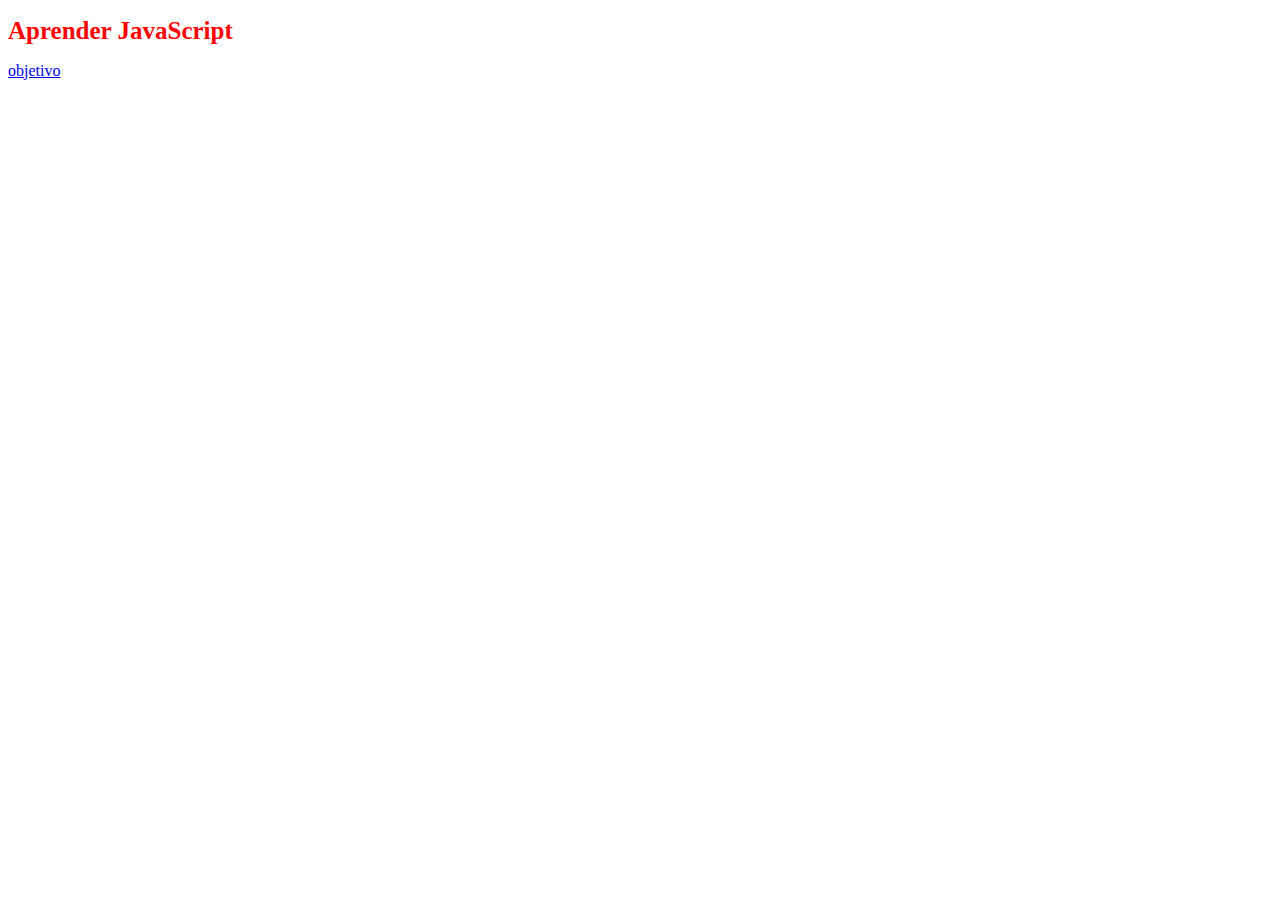
<file: index.html>
<!DOCTYPE html>
<html lang="en">
<head>
    <meta charset="UTF-8">
    <title>Document</title>
</head>
<body>
        <div id="parent">
            <h1 class="title red" id="title">Aprender JavaScript</h1>
            <!-- <p><strong>JavaScript</strong>qué es</p> -->
            <a href="https://diveintocode.jp/" id="btn">objetivo</a>
        </div>


    <script type="text/javascript" src="javascript/sample.js"></script>
</body>

<style>
    .title {
        font-size: 25px;
    }

    .red {
        color: red;
    }

    .background_pink {
        background: pink;
    }
</style>
</html>
</file>
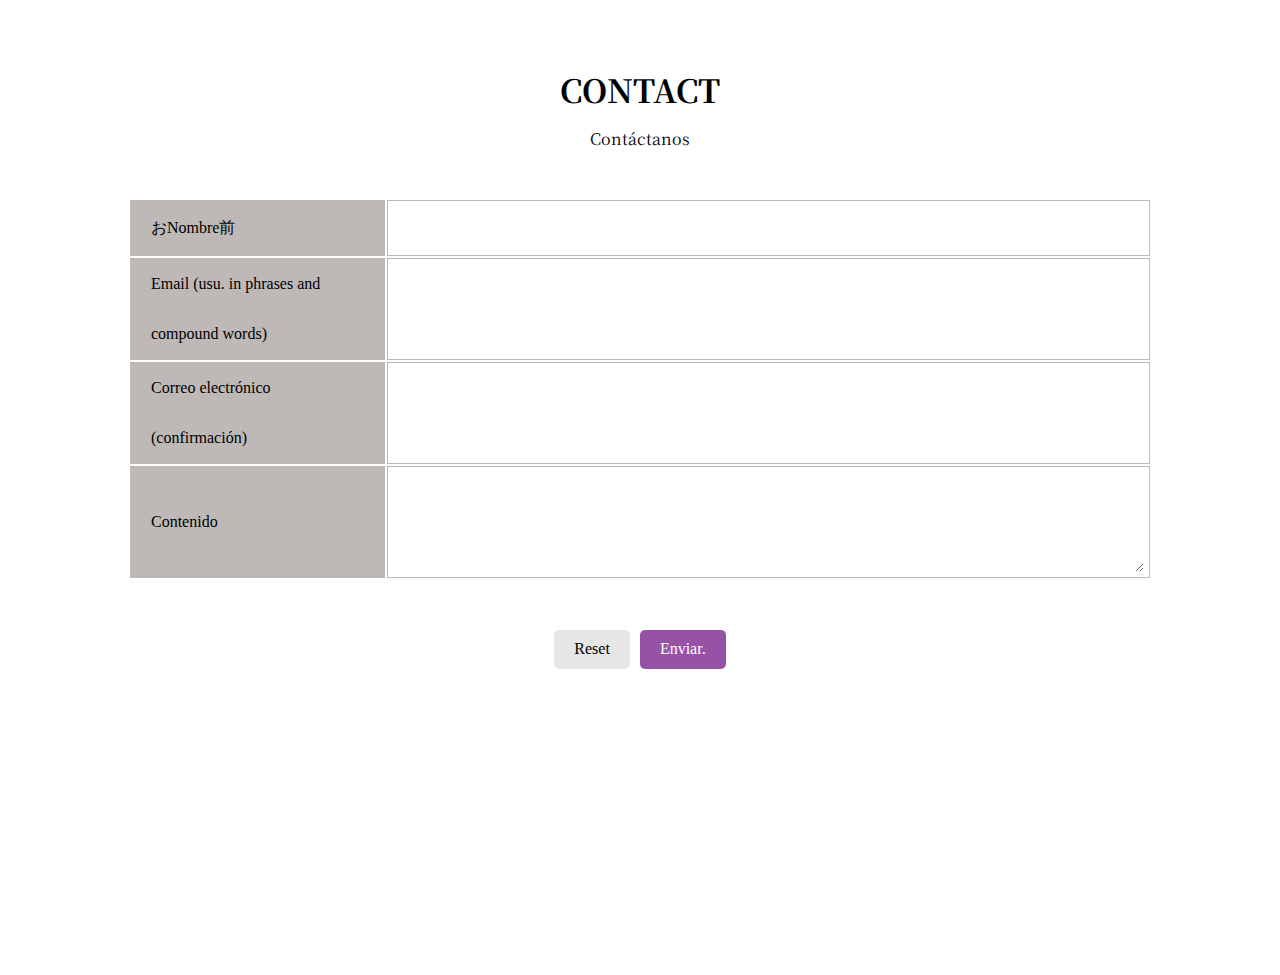
<file: validation.html>
<!DOCTYPE html>
<html>

<head>
    <title>DIC cafe</title>
    <link href="css/normalize.css" rel="stylesheet">
    <link href="css/contact_validation.css" rel="stylesheet">
    <link href="https://fonts.googleapis.com/css2?family=Noto+Serif+JP:wght@400;700&display=swap" rel="stylesheet">
</head>

<body>

    <section class="section_inner">
        <div class="section_title">
            <h1>CONTACT</h1>
            <p>Contáctanos</p>
        </div>
        <form action="#" method="POST" id="form">
            <table class="contact">
                <tr class="contact_line">
                    <td class="contact_sign"><label for="name">おNombre前</label></td>
                    <td class="contact_input"><input type="text" name="name" id="name"></td>
                </tr>
                <tr class="contact_line">
                    <td class="contact_sign"><label for="email">Email (usu. in phrases and compound words)</label></td>
                    <td class="contact_input"><input type="email" name="email" id="email"></td>
                </tr>
                <tr class="contact_line">
                    <td class="contact_sign"><label for="email_confirm">Correo electrónico (confirmación)</label></td>
                    <td class="contact_input"><input type="email" name="email_confirm" id="email_confirm"></td>
                </tr>
                <tr class="contact_content" id="content_field">
                    <td class="contact_sign"><label for="content">Contenido</label></td>
                    <td class="contact_input"><textarea name="content" id="content"></textarea></td>
                </tr>
            </table>
            <div class="contact_btn_area">
                <button type="reset" class="contact_btn reset_btn">Reset</button>
                <button type="submit" class="contact_btn submit_btn">Enviar.</button>
            </div>
        </form>
    </section>
    <script type="text/javascript" src="javascript/validation.js"></script>
</body>

<style>
    .alert_color {
        color: #d14539;
    }

    .bg_alert {
        background-color: rgba(230,169,171,.5);
    }
</style>

</html>
</file>
<file: css/contact_validation.css>
html {
    height: 100%;
}

body {
    position: relative;
    padding-bottom: 75px;
    min-height: 100%;
}

.header_nav {
    background: linear-gradient(90deg, #fff 20%, rgba(0, 0, 0, .6) 60%);
    display: flex;
    flex-direction: row-reverse;
    justify-content: space-between;
    align-items: stretch;
    height: 60px;
    position: fixed;
    top: 0;
    width: 100%;
}

.drop_menu_btn {
    height: 60px;
}

.drop_menu {
    /* display: No añadas ninguna. */
    display: none;
    background: #42210b;
}

.drop_menu_item {
    padding: 0 20px;
    color: #fff;
    text-decoration: none;
    text-align: center;
}
.center {
    text-align: center;
}

.section_inner {
    padding: 50px 10% 30px;
}

.section_title {
    font-family: 'Noto Serif JP', serif;
    text-align: center;
    margin-bottom: 50px;
}

.contact {
    width: 100%;
    margin-bottom: 30px;
}

.contact_line {
    height: 50px;
    line-height: 50px;
}

.contact_sign {
    width: 25%;
    background: #beb9b7;
    border: solid 1px #beb9b7;
    text-align: left;
    padding: 0 20px;
}

.contact_input {
    width: 75%;
    border: solid 1px #beb9b7;
}

.contact_content {
    height: 100px;
}

.contact_input input,
select,
textarea {
    border: none;
    width: 99%;
}

.contact_input input,
select {
    height: 50px;
}

.contact_input textarea {
    height: 100px;
}

.personal_information {
    background: #e6e6e6;
    padding: 10px;
    height: 100px;
    overflow: scroll;
    margin-bottom: 20px;
}

.contact_btn_area {
    display: flex;
    justify-content: center;
    padding: 20px 0;
}

.contact_btn {
    padding: 10px 20px;
    border: none;
    border-radius: 5px;
}

.contact_btn+.contact_btn {
    margin-left: 10px;
}

.submit_btn {
    background: #9852a5;
    color: #fff;
}

.reset_btn {
    background: #e6e6e6;
}
</file>
